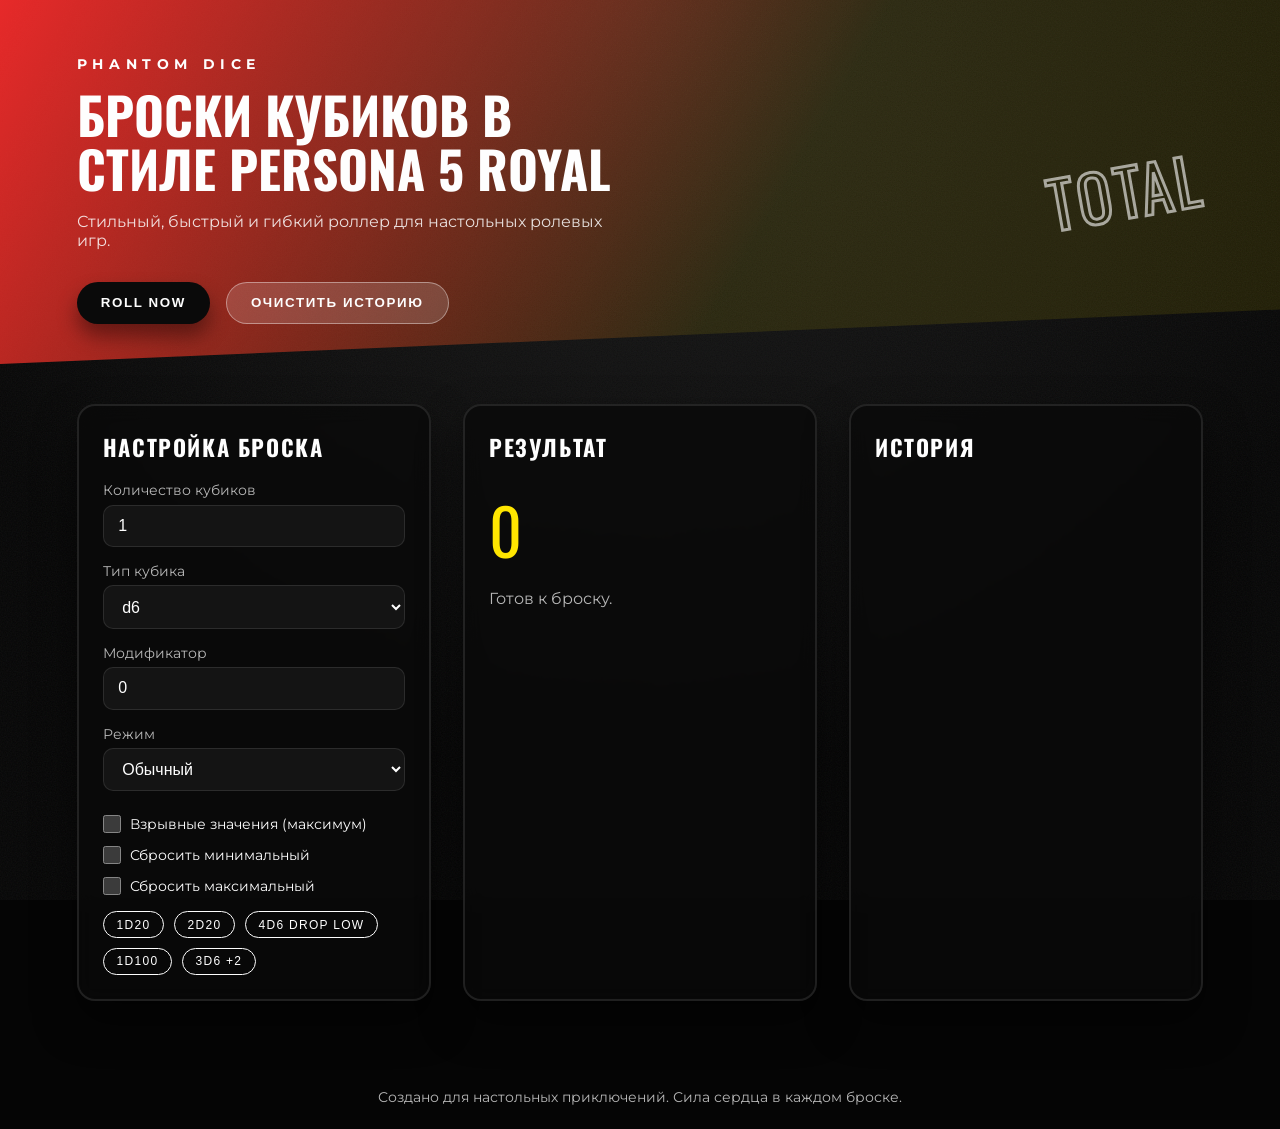
<file: index.html>
<!DOCTYPE html>
<html lang="ru">
<head>
  <meta charset="UTF-8" />
  <meta name="viewport" content="width=device-width, initial-scale=1.0" />
  <title>Phantom Dice — Persona 5 Royale</title>
  <link rel="stylesheet" href="styles.css" />
  <link rel="preconnect" href="https://fonts.googleapis.com">
  <link rel="preconnect" href="https://fonts.gstatic.com" crossorigin>
  <link href="https://fonts.googleapis.com/css2?family=Montserrat:wght@400;600;700&family=Oswald:wght@400;600&display=swap" rel="stylesheet">
</head>
<body>
  <div class="noise"></div>
  <header class="hero">
    <div class="hero__content">
      <p class="hero__tag">Phantom Dice</p>
      <h1>Броски кубиков в стиле Persona 5 Royal</h1>
      <p class="hero__subtitle">Стильный, быстрый и гибкий роллер для настольных ролевых игр.</p>
      <div class="hero__actions">
        <button class="btn btn--primary" id="roll-now">ROLL NOW</button>
        <button class="btn btn--ghost" id="clear-history">Очистить историю</button>
      </div>
    </div>
    <div class="hero__badge">TOTAL</div>
  </header>

  <main class="layout">
    <section class="panel panel--controls">
      <h2>Настройка броска</h2>
      <div class="control-grid">
        <label class="control">
          <span>Количество кубиков</span>
          <input type="number" id="dice-count" min="1" max="50" value="1" />
        </label>
        <label class="control">
          <span>Тип кубика</span>
          <select id="dice-type">
            <option value="4">d4</option>
            <option value="6" selected>d6</option>
            <option value="8">d8</option>
            <option value="10">d10</option>
            <option value="12">d12</option>
            <option value="20">d20</option>
            <option value="100">d100</option>
          </select>
        </label>
        <label class="control">
          <span>Модификатор</span>
          <input type="number" id="modifier" min="-50" max="50" value="0" />
        </label>
        <label class="control">
          <span>Режим</span>
          <select id="roll-mode">
            <option value="normal" selected>Обычный</option>
            <option value="advantage">Преимущество (2d20)</option>
            <option value="disadvantage">Помеха (2d20)</option>
          </select>
        </label>
      </div>

      <div class="extras">
        <label class="checkbox">
          <input type="checkbox" id="explode" />
          <span>Взрывные значения (максимум)</span>
        </label>
        <label class="checkbox">
          <input type="checkbox" id="drop-low" />
          <span>Сбросить минимальный</span>
        </label>
        <label class="checkbox">
          <input type="checkbox" id="drop-high" />
          <span>Сбросить максимальный</span>
        </label>
      </div>

      <div class="quick">
        <button class="chip" data-preset="1d20">1d20</button>
        <button class="chip" data-preset="2d20">2d20</button>
        <button class="chip" data-preset="4d6k3">4d6 drop low</button>
        <button class="chip" data-preset="1d100">1d100</button>
        <button class="chip" data-preset="3d6+2">3d6 +2</button>
      </div>
    </section>

    <section class="panel panel--result">
      <h2>Результат</h2>
      <div class="result">
        <div class="result__total" id="result-total">0</div>
        <div class="result__details" id="result-details">Готов к броску.</div>
      </div>
      <div class="dice-showcase" id="dice-showcase"></div>
    </section>

    <section class="panel panel--history">
      <h2>История</h2>
      <ul class="history" id="history"></ul>
    </section>
  </main>

  <footer class="footer">Создано для настольных приключений. Сила сердца в каждом броске.</footer>

  <script src="script.js"></script>
</body>
</html>
</file>
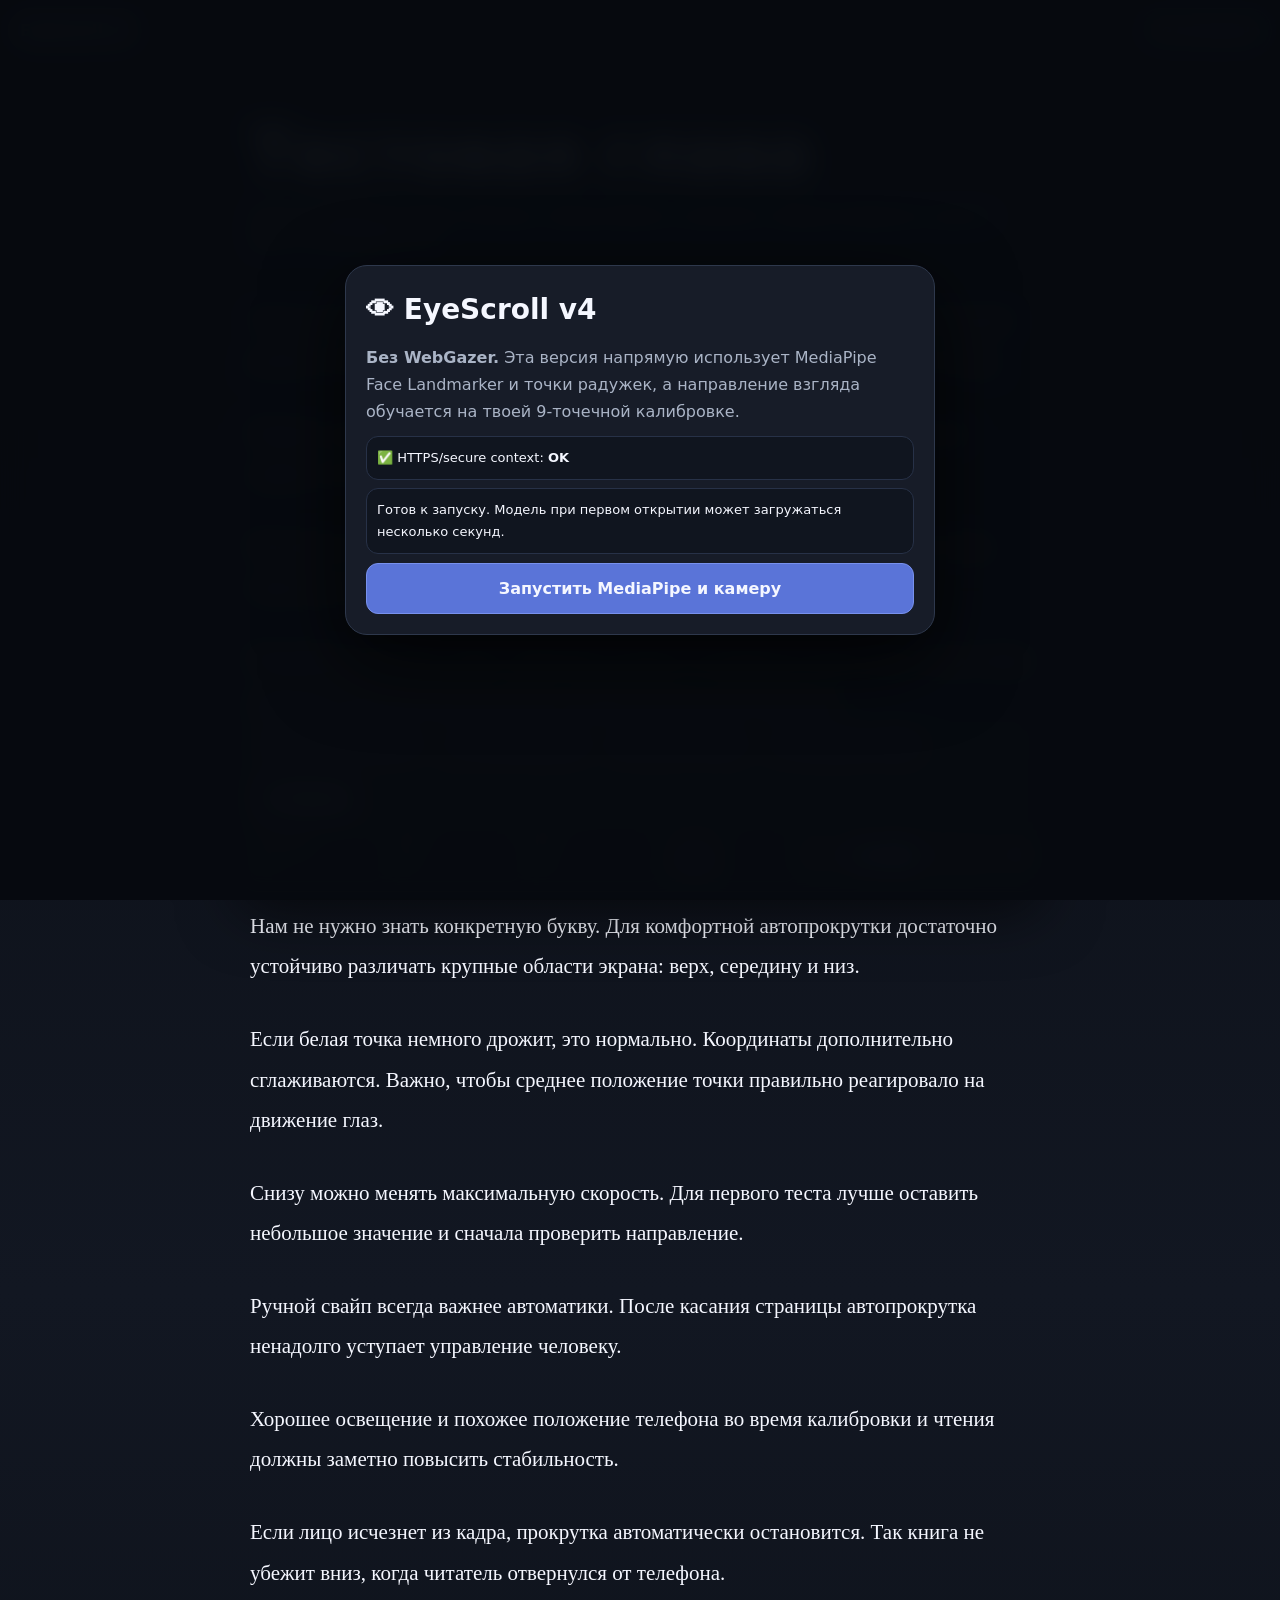
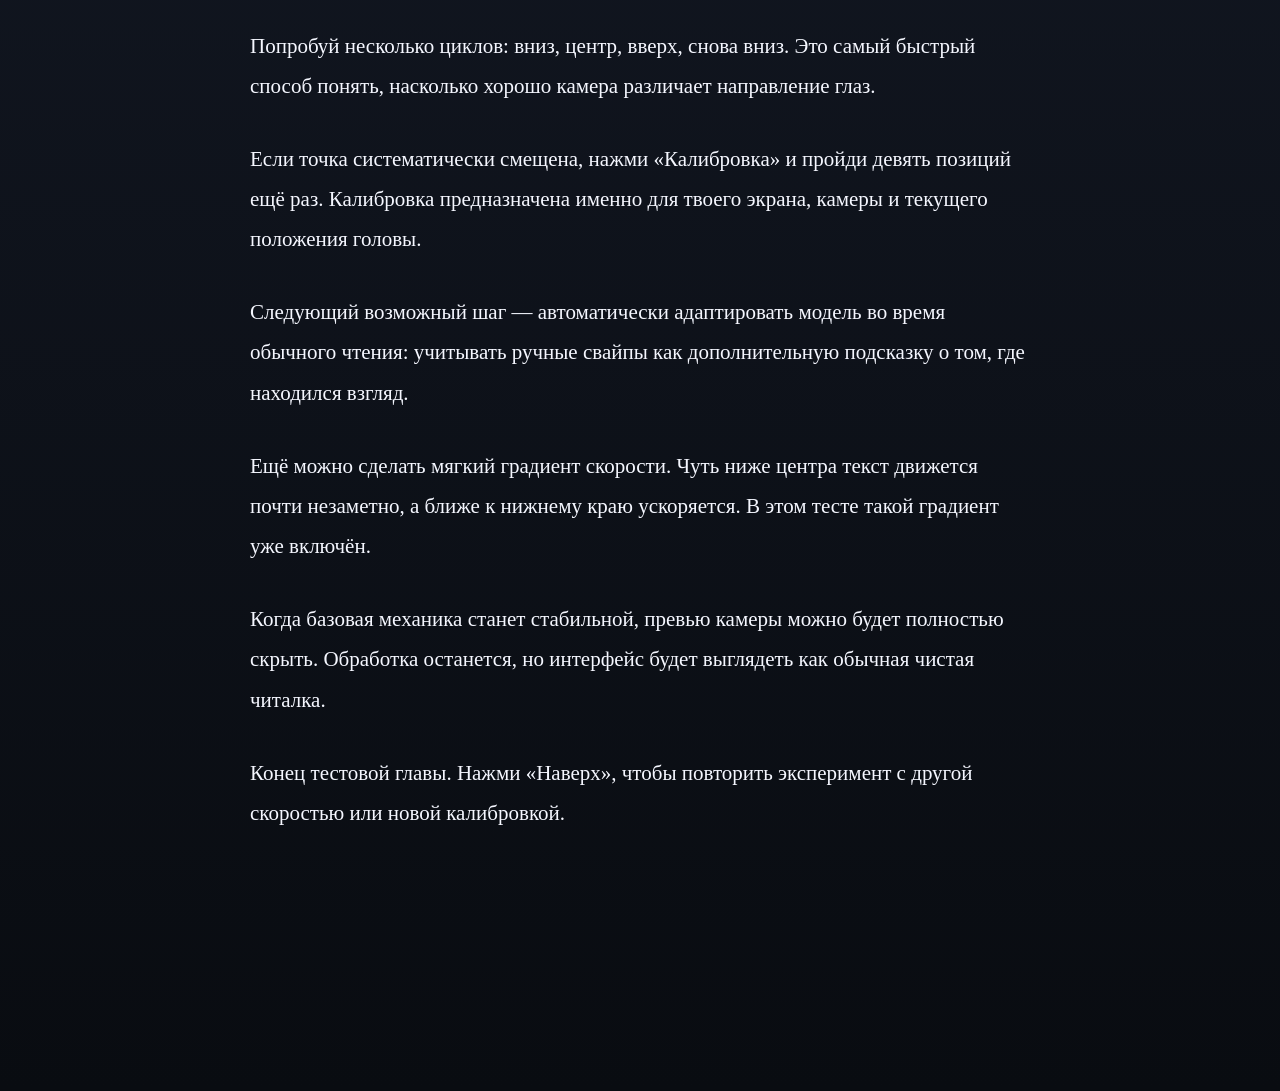
<file: eyescroll-v4/index.html>
<!doctype html>
<html lang="ru">
<head>
<meta charset="utf-8">
<meta name="viewport" content="width=device-width,initial-scale=1,viewport-fit=cover,user-scalable=no">
<meta name="theme-color" content="#0b0e14">
<title>EyeScroll v4 — MediaPipe</title>
<style>
:root{color-scheme:dark;--bg:#0b0e14;--p:#171c28;--p2:#10151f;--l:#2e384c;--t:#f5f7ff;--m:#aab4c6;--a:#718cff;--g:#58e6a4;--r:#ff7187;--y:#ffd56a}
*{box-sizing:border-box}html{scroll-behavior:auto}body{margin:0;background:linear-gradient(#090c12,#121722 48%,#090c11);color:var(--t);font:16px/1.7 system-ui,-apple-system,Segoe UI,Roboto,sans-serif;min-height:100vh}
button,input{font:inherit}.cover{position:fixed;z-index:10000;inset:0;background:#070a0ff5;display:flex;align-items:center;justify-content:center;padding:20px;backdrop-filter:blur(14px)}
.card{width:min(590px,100%);background:var(--p);border:1px solid var(--l);border-radius:22px;padding:20px;box-shadow:0 25px 80px #000b}.card h1{margin:0 0 8px;font-size:28px}.card p{color:var(--m);margin:.65em 0}.note{background:var(--p2);border:1px solid #273147;border-radius:12px;padding:10px;font-size:13px}.note+.note{margin-top:8px}
.err{display:none;margin-top:10px;background:#2a1218;border:1px solid #63303d;color:#ffb8c3;border-radius:12px;padding:10px;font:12px/1.45 ui-monospace,SFMono-Regular,Consolas,monospace;white-space:pre-wrap;word-break:break-word;max-height:230px;overflow:auto}
.btn{border:1px solid var(--l);background:#242b3d;color:var(--t);border-radius:12px;padding:9px 11px;font-weight:750;cursor:pointer;touch-action:manipulation}.btn.on{background:#3d579f;border-color:#738cff}.btn.good{background:#24583f;border-color:#347557}.btn:disabled{opacity:.4;cursor:not-allowed}.wide{width:100%;margin-top:9px;background:#5a74d8;border-color:#7891ed;padding:11px}
.top{position:fixed;z-index:70;top:8px;left:8px;right:8px;display:flex;gap:8px;pointer-events:none}.pill{pointer-events:auto;background:#151a25ed;border:1px solid var(--l);border-radius:999px;padding:8px 11px;backdrop-filter:blur(16px);box-shadow:0 8px 28px #0006}.status{margin-left:auto;color:var(--m);max-width:72vw;white-space:nowrap;overflow:hidden;text-overflow:ellipsis}
#camWrap{display:none;position:fixed;z-index:60;top:54px;left:8px;width:112px;height:84px;border-radius:13px;overflow:hidden;border:1px solid #3a4965;background:#000;box-shadow:0 8px 30px #0008}#video{width:100%;height:100%;object-fit:cover;transform:scaleX(-1)}#faceBadge{position:absolute;left:4px;bottom:4px;background:#111a;border:1px solid #ffffff25;border-radius:999px;padding:2px 6px;font-size:9px;color:#fff}
main{width:min(780px,calc(100% - 30px));margin:auto;padding:92px 0 225px}article{font:21px/1.92 Georgia,serif}article h1{font:800 clamp(36px,8vw,64px)/1 system-ui;margin:.45em 0 .3em}.lead{font:15px/1.6 system-ui;color:#b8c2d4;margin-bottom:3rem}p{margin:0 0 1.55em}
.dock{position:fixed;z-index:80;left:8px;right:8px;bottom:8px;width:min(800px,calc(100% - 16px));margin:auto;background:#151a25f1;border:1px solid var(--l);border-radius:18px;padding:9px;backdrop-filter:blur(18px);box-shadow:0 18px 60px #0009}.row{display:flex;gap:7px;align-items:center;flex-wrap:wrap}.row+.row{margin-top:7px}.m{flex:1;min-width:76px;background:#0f141e;border:1px solid #263043;border-radius:11px;padding:6px 8px}.m small{display:block;color:var(--m);font-size:10px;line-height:1.15}.m b{font-size:13px}.slide{display:flex;gap:7px;align-items:center;flex:2;min-width:150px;color:var(--m);font-size:12px}.slide input{width:100%}
#gazeDot{display:none;position:fixed;z-index:9000;width:22px;height:22px;border-radius:50%;transform:translate(-50%,-50%);pointer-events:none;background:#fff;border:3px solid #111;box-shadow:0 0 0 5px #718cff88,0 3px 18px #000}
#zones{display:none;position:fixed;z-index:35;inset:0;pointer-events:none}.z{position:absolute;left:0;right:0;border-top:1px dashed #ffffff20}.zt{top:0;height:36%;background:#ff718708}.zm{top:36%;height:29%}.zb{top:65%;height:35%;background:#58e6a40c}.z span{position:absolute;right:8px;top:4px;color:#ffffff55;font:700 10px system-ui;letter-spacing:.08em}
.cal{display:none;position:fixed;z-index:10001;inset:0;background:#070a0ff7;backdrop-filter:blur(15px);overflow:hidden}.calinfo{position:absolute;left:50%;top:50%;transform:translate(-50%,-50%);text-align:center;width:min(460px,72vw);pointer-events:none}.calinfo h2{margin:0 0 5px}.calinfo p{color:var(--m);font-size:13px;margin:.4em 0}.calinfo b{color:var(--a)}.caldot{position:absolute;width:54px;height:54px;margin:-27px 0 0 -27px;border:0;border-radius:50%;background:var(--a);box-shadow:0 0 0 11px #718cff22,0 0 38px #718cff99;color:#111827;font-weight:900;transition:left .18s,top .18s,transform .1s}.caldot:active{transform:scale(.82)}
#toast{position:fixed;z-index:12000;left:50%;top:68px;transform:translate(-50%,-15px);opacity:0;transition:.2s;background:#111722ed;border:1px solid #31405a;border-radius:999px;padding:8px 12px;max-width:92vw;white-space:nowrap;overflow:hidden;text-overflow:ellipsis;font-size:13px;pointer-events:none}#toast.show{opacity:1;transform:translate(-50%,0)}
@media(max-width:560px){article{font-size:19px}main{padding-bottom:242px}.btn{padding:8px 9px;font-size:12px}.m{min-width:70px}.card{padding:18px}#camWrap{width:100px;height:75px}}
</style>
</head>
<body>
<div class="cover" id="cover"><div class="card"><h1>👁 EyeScroll v4</h1><p><b>Без WebGazer.</b> Эта версия напрямую использует MediaPipe Face Landmarker и точки радужек, а направление взгляда обучается на твоей 9-точечной калибровке.</p><div class="note" id="secure">Проверяю HTTPS…</div><div class="note" id="diag">Готов к запуску. Модель при первом открытии может загружаться несколько секунд.</div><div class="err" id="err"></div><button class="btn wide" id="go">Запустить MediaPipe и камеру</button></div></div>
<div class="top"><div class="pill"><b>EyeScroll v4</b></div><div class="pill status" id="status">Не запущено</div></div>
<div id="camWrap"><video id="video" autoplay muted playsinline></video><div id="faceBadge">лицо: —</div></div>
<div id="zones"><div class="z zt"><span>ВЕРХ — СТОП</span></div><div class="z zm"><span>ЦЕНТР</span></div><div class="z zb"><span>НИЗ — ПРОКРУТКА</span></div></div><div id="gazeDot"></div>
<div class="cal" id="cal"><div class="calinfo"><h2>Калибровка взгляда</h2><p>Смотри точно на синюю точку и нажимай её. На каждой позиции нужно 4 замера.</p><p id="calHint">Жду лицо…</p><b id="prog">Точка 1/9 · 0/4</b></div><button class="caldot" id="caldot">4</button></div>
<div id="toast"></div>
<main><article><h1>Тестовая глава</h1><div class="lead">После калибровки включи «Взгляд». Нижняя область запускает плавную прокрутку; центр и верх останавливают её.</div>
<p>Утро в городе началось тихо. Читатель открыл книгу и решил проверить необычный режим, который должен был двигать страницу не пальцем, а направлением взгляда.</p><p>Первые строки оставались на месте. Пока глаза находятся примерно в середине экрана, текст не должен мешать чтению никаким движением.</p><p>Постепенно взгляд опускается ниже. Если калибровка прошла удачно, белая точка тоже перемещается вниз, а нижняя зона активирует плавную прокрутку.</p><p>Попробуй посмотреть вверх. Движение должно остановиться почти сразу. Затем снова переведи глаза на нижние строки и задержи взгляд там ненадолго.</p><p>В этой версии мы больше не зависим от WebGazer. Камера передаётся MediaPipe, который находит лицо, глаза и радужки, а небольшая модель калибровки переводит эти параметры в координаты экрана.</p><p>Нам не нужно знать конкретную букву. Для комфортной автопрокрутки достаточно устойчиво различать крупные области экрана: верх, середину и низ.</p><p>Если белая точка немного дрожит, это нормально. Координаты дополнительно сглаживаются. Важно, чтобы среднее положение точки правильно реагировало на движение глаз.</p><p>Снизу можно менять максимальную скорость. Для первого теста лучше оставить небольшое значение и сначала проверить направление.</p><p>Ручной свайп всегда важнее автоматики. После касания страницы автопрокрутка ненадолго уступает управление человеку.</p><p>Хорошее освещение и похожее положение телефона во время калибровки и чтения должны заметно повысить стабильность.</p><p>Если лицо исчезнет из кадра, прокрутка автоматически остановится. Так книга не убежит вниз, когда читатель отвернулся от телефона.</p><p>Попробуй несколько циклов: вниз, центр, вверх, снова вниз. Это самый быстрый способ понять, насколько хорошо камера различает направление глаз.</p><p>Если точка систематически смещена, нажми «Калибровка» и пройди девять позиций ещё раз. Калибровка предназначена именно для твоего экрана, камеры и текущего положения головы.</p><p>Следующий возможный шаг — автоматически адаптировать модель во время обычного чтения: учитывать ручные свайпы как дополнительную подсказку о том, где находился взгляд.</p><p>Ещё можно сделать мягкий градиент скорости. Чуть ниже центра текст движется почти незаметно, а ближе к нижнему краю ускоряется. В этом тесте такой градиент уже включён.</p><p>Когда базовая механика станет стабильной, превью камеры можно будет полностью скрыть. Обработка останется, но интерфейс будет выглядеть как обычная чистая читалка.</p><p>Конец тестовой главы. Нажми «Наверх», чтобы повторить эксперимент с другой скоростью или новой калибровкой.</p></article></main>
<div class="dock"><div class="row"><button class="btn" id="auto" disabled>👁 Взгляд: ВЫКЛ</button><button class="btn" id="recal" disabled>🎯 Калибровка</button><button class="btn" id="dotbtn" disabled>● Точка: ВКЛ</button><button class="btn" id="cambtn" disabled>📷 Камера: ВКЛ</button><button class="btn" id="topbtn">↑ Наверх</button></div><div class="row"><div class="m"><small>Y взгляда</small><b id="gy">—</b></div><div class="m"><small>Зона</small><b id="zn">—</b></div><div class="m"><small>FPS</small><b id="fps">—</b></div><div class="m"><small>Скорость</small><b id="sp">0 px/s</b></div><label class="slide">Макс.<input id="rng" type="range" min="20" max="260" step="5" value="105"><b id="rv">105</b></label></div></div>
<script type="module">
const $=s=>document.querySelector(s);
const cover=$('#cover'),go=$('#go'),secure=$('#secure'),diag=$('#diag'),err=$('#err'),status=$('#status'),video=$('#video'),camWrap=$('#camWrap'),faceBadge=$('#faceBadge'),zones=$('#zones'),gazeDot=$('#gazeDot'),cal=$('#cal'),caldot=$('#caldot'),calHint=$('#calHint'),prog=$('#prog'),auto=$('#auto'),recal=$('#recal'),dotbtn=$('#dotbtn'),cambtn=$('#cambtn'),topbtn=$('#topbtn'),gy=$('#gy'),zn=$('#zn'),fpsEl=$('#fps'),sp=$('#sp'),rng=$('#rng'),rv=$('#rv'),toast=$('#toast');
let landmarker=null,stream=null,running=false,calibrated=false,autoOn=false,showDot=true,showCam=true,latestRaw=null,latestFaceAt=0,lastDetect=0,detectFrames=0,fpsClock=performance.now(),smoothX=innerWidth/2,smoothY=innerHeight/2,hasPred=false,zone='—',zoneSince=performance.now(),pauseUntil=0,lastFrame=performance.now(),speed=0,targetSpeed=0,coefX=null,coefY=null;
const LOW=.65,TOP=.36,SMOOTH=.15,FACE_TIMEOUT=850,ZONE_DELAY=240;
secure.innerHTML=window.isSecureContext?'✅ HTTPS/secure context: <b>OK</b>':'❌ Нет secure context — камера будет заблокирована браузером.';
function pop(t){toast.textContent=t;toast.classList.add('show');clearTimeout(pop.t);pop.t=setTimeout(()=>toast.classList.remove('show'),2600)}
function showErr(stage,e){err.style.display='block';err.textContent=stage+'\n'+(e?.name?e.name+': ':'')+(e?.message||String(e))+(e?.stack?'\n\n'+e.stack:'')+'\n\nUA: '+navigator.userAgent;status.textContent='Ошибка: '+(e?.name||'unknown');go.disabled=false}
window.addEventListener('error',e=>{if(!running)showErr('GLOBAL ERROR',e.error||e.message)});window.addEventListener('unhandledrejection',e=>{if(!running)showErr('UNHANDLED PROMISE',e.reason)});
function avgPoints(lm,ids){let x=0,y=0,z=0,n=0;for(const i of ids){const p=lm[i];if(!p)continue;x+=p.x;y+=p.y;z+=p.z||0;n++}return n?{x:x/n,y:y/n,z:z/n}:null}
function eyeFeature(lm,c1i,c2i,topi,boti,irisIds){const a=lm[c1i],b=lm[c2i],top=lm[topi],bot=lm[boti],iris=avgPoints(lm,irisIds);if(!a||!b||!top||!bot||!iris)return null;const dx=b.x-a.x,dy=b.y-a.y,len2=dx*dx+dy*dy;if(len2<1e-8)return null;const h=((iris.x-a.x)*dx+(iris.y-a.y)*dy)/len2;const nx=-dy,ny=dx;const ti=top.x*nx+top.y*ny,bi=bot.x*nx+bot.y*ny,ii=iris.x*nx+iris.y*ny;const den=bi-ti;const v=Math.abs(den)>1e-7?(ii-ti)/den:0.5;return {h,v}}
function extractRaw(lm){if(!lm||lm.length<478)return null;const e1=eyeFeature(lm,33,133,159,145,[468,469,470,471,472]);const e2=eyeFeature(lm,362,263,386,374,[473,474,475,476,477]);if(!e1||!e2)return null;const nose=lm[1],a=lm[33],b=lm[263];const scale=Math.hypot((b.x-a.x),(b.y-a.y));return [e1.h,e1.v,e2.h,e2.v,nose.x,nose.y,scale]}
function basis(r){const h=(r[0]+r[2])/2,v=(r[1]+r[3])/2,hd=r[0]-r[2],vd=r[1]-r[3];return [1,h,v,h*v,h*h,v*v,hd,vd,r[4],r[5],r[6]]}
function solveRidge(X,y,lambda=.003){const n=X[0].length,A=Array.from({length:n},()=>Array(n).fill(0)),b=Array(n).fill(0);for(let r=0;r<X.length;r++){for(let i=0;i<n;i++){b[i]+=X[r][i]*y[r];for(let j=0;j<n;j++)A[i][j]+=X[r][i]*X[r][j]}}for(let i=0;i<n;i++)A[i][i]+=lambda;for(let col=0;col<n;col++){let piv=col;for(let r=col+1;r<n;r++)if(Math.abs(A[r][col])>Math.abs(A[piv][col]))piv=r;if(Math.abs(A[piv][col])<1e-10)throw new Error('Калибровочная матрица вырождена');[A[col],A[piv]]=[A[piv],A[col]];[b[col],b[piv]]=[b[piv],b[col]];const d=A[col][col];for(let j=col;j<n;j++)A[col][j]/=d;b[col]/=d;for(let r=0;r<n;r++){if(r===col)continue;const f=A[r][col];if(Math.abs(f)<1e-12)continue;for(let j=col;j<n;j++)A[r][j]-=f*A[col][j];b[r]-=f*b[col]}}return b}
function dot(a,b){let s=0;for(let i=0;i<a.length;i++)s+=a[i]*b[i];return s}
function zoneFor(y){const r=y/innerHeight;return r<TOP?'Верх — стоп':r<LOW?'Центр':'Низ — прокрутка'}
function updateZone(z){if(z!==zone){zone=z;zoneSince=performance.now()}zn.textContent=z}
function updatePrediction(raw){if(!calibrated||!coefX||!coefY)return;const f=basis(raw);let x=dot(coefX,f),y=dot(coefY,f);x=Math.max(0,Math.min(innerWidth,x));y=Math.max(0,Math.min(innerHeight,y));if(!hasPred){smoothX=x;smoothY=y;hasPred=true}else{smoothX+=(x-smoothX)*SMOOTH;smoothY+=(y-smoothY)*SMOOTH}gy.textContent=Math.round(smoothY)+' px';updateZone(zoneFor(smoothY));if(showDot){gazeDot.style.display='block';gazeDot.style.left=smoothX+'px';gazeDot.style.top=smoothY+'px';gazeDot.style.background=zone.startsWith('Низ')?'#58e6a4':zone.startsWith('Верх')?'#ff7187':'#fff'}}
async function createLandmarker(){diag.textContent='Загружаю MediaPipe Tasks Vision 1.0.0…';const mod=await import('https://cdn.jsdelivr.net/npm/@mediapipe/tasks-vision@1.0.0/+esm');const {FaceLandmarker,FilesetResolver}=mod;const vision=await FilesetResolver.forVisionTasks('https://cdn.jsdelivr.net/npm/@mediapipe/tasks-vision@1.0.0/wasm');diag.textContent='MediaPipe загружен. Загружаю модель Face Landmarker…';const opts={baseOptions:{modelAssetPath:'https://storage.googleapis.com/mediapipe-models/face_landmarker/face_landmarker/float16/1/face_landmarker.task',delegate:'CPU'},runningMode:'VIDEO',numFaces:1,minFaceDetectionConfidence:.45,minFacePresenceConfidence:.45,minTrackingConfidence:.45,outputFaceBlendshapes:false,outputFacialTransformationMatrixes:false};try{return await FaceLandmarker.createFromOptions(vision,opts)}catch(e){diag.textContent='CPU-инициализация не удалась, пробую GPU…';opts.baseOptions.delegate='GPU';return await FaceLandmarker.createFromOptions(vision,opts)}}
async function launch(){err.style.display='none';go.disabled=true;if(!window.isSecureContext){showErr('HTTPS',new Error('Нужен HTTPS'));return}try{status.textContent='Загрузка MediaPipe…';landmarker=await createLandmarker();diag.textContent='✅ Модель готова. Запрашиваю фронтальную камеру…';stream=await navigator.mediaDevices.getUserMedia({audio:false,video:{facingMode:'user',width:{ideal:640},height:{ideal:480}}});video.srcObject=stream;await video.play();camWrap.style.display='block';running=true;cover.style.display='none';zones.style.display='block';auto.disabled=recal.disabled=dotbtn.disabled=cambtn.disabled=false;status.textContent='MediaPipe работает · ищу лицо';requestAnimationFrame(detectLoop);setTimeout(startCalibration,700)}catch(e){showErr('MEDIAPIPE START',e)}}
function detectLoop(now){if(!running)return;requestAnimationFrame(detectLoop);if(document.hidden||video.readyState<2||now-lastDetect<66)return;lastDetect=now;try{const res=landmarker.detectForVideo(video,now);detectFrames++;if(now-fpsClock>=1000){fpsEl.textContent=detectFrames+' fps';detectFrames=0;fpsClock=now}const lm=res?.faceLandmarks?.[0];if(lm){latestFaceAt=now;latestRaw=extractRaw(lm);faceBadge.textContent='лицо: ✓';faceBadge.style.color='#80f5bd';status.textContent=calibrated?'Взгляд отслеживается':'Лицо найдено · нужна калибровка';if(latestRaw)updatePrediction(latestRaw)}else{latestRaw=null;faceBadge.textContent='лицо: нет';faceBadge.style.color='#ff9bad';if(now-latestFaceAt>FACE_TIMEOUT){gazeDot.style.display='none';status.textContent='Лицо не найдено'}}}catch(e){status.textContent='Ошибка кадра: '+(e?.message||e)}}
const calPts=[[12,14],[50,14],[88,14],[12,50],[50,50],[88,50],[12,86],[50,86],[88,86]];let calIndex=0,pointSamples=0,trainX=[],trainYx=[],trainYy=[];
function moveCalDot(){const [px,py]=calPts[calIndex];caldot.style.left=px+'%';caldot.style.top=py+'%';caldot.textContent=String(4-pointSamples);prog.textContent=`Точка ${calIndex+1}/9 · ${pointSamples}/4`;calHint.textContent=latestRaw?'Лицо найдено. Смотри в точку и нажимай её.':'Жду, пока MediaPipe увидит глаза…'}
function startCalibration(){if(!running)return;autoOn=false;updateAutoBtn();calibrated=false;coefX=coefY=null;hasPred=false;gazeDot.style.display='none';calIndex=0;pointSamples=0;trainX=[];trainYx=[];trainYy=[];cal.style.display='block';moveCalDot();status.textContent='Калибровка 1/9'}
caldot.addEventListener('click',()=>{if(!latestRaw){pop('Сейчас глаза не определяются. Посмотри прямо на экран.');return}const f=basis(latestRaw);const [px,py]=calPts[calIndex];trainX.push(f);trainYx.push(innerWidth*px/100);trainYy.push(innerHeight*py/100);pointSamples++;if(pointSamples>=4){calIndex++;pointSamples=0;if(calIndex>=calPts.length){try{coefX=solveRidge(trainX,trainYx);coefY=solveRidge(trainX,trainYy);calibrated=true;cal.style.display='none';status.textContent='Калибровка готова';pop('Готово! Теперь включи «👁 Взгляд».')}catch(e){pop('Калибровка не удалась — повторяем.');startCalibration()}return}}moveCalDot();status.textContent=`Калибровка ${calIndex+1}/9`});
function updateAutoBtn(){auto.textContent=autoOn?'👁 Взгляд: ВКЛ':'👁 Взгляд: ВЫКЛ';auto.classList.toggle('on',autoOn);if(!autoOn){speed=targetSpeed=0}}
auto.addEventListener('click',()=>{if(!calibrated){pop('Сначала пройди калибровку.');startCalibration();return}autoOn=!autoOn;updateAutoBtn();status.textContent=autoOn?'Автопрокрутка взглядом включена':'Отслеживание активно, прокрутка выключена'});recal.addEventListener('click',startCalibration);dotbtn.addEventListener('click',()=>{showDot=!showDot;dotbtn.textContent=showDot?'● Точка: ВКЛ':'● Точка: ВЫКЛ';if(!showDot)gazeDot.style.display='none'});cambtn.addEventListener('click',()=>{showCam=!showCam;cambtn.textContent=showCam?'📷 Камера: ВКЛ':'📷 Камера: ВЫКЛ';camWrap.style.display=showCam?'block':'none'});topbtn.addEventListener('click',()=>{pauseUntil=performance.now()+1500;scrollTo({top:0,behavior:'smooth'})});rng.addEventListener('input',()=>rv.textContent=rng.value);rv.textContent=rng.value;go.addEventListener('click',launch);
function wantedSpeed(now){if(!autoOn||!calibrated||!hasPred||now-latestFaceAt>FACE_TIMEOUT||now<pauseUntil||now-zoneSince<ZONE_DELAY)return 0;const r=smoothY/innerHeight;if(r<LOW)return 0;const depth=Math.max(0,Math.min(1,(r-LOW)/(1-LOW)));return +rng.value*(.16+.84*depth)}
function scrollLoop(now){const dt=Math.min(.05,(now-lastFrame)/1000);lastFrame=now;targetSpeed=wantedSpeed(now);const a=targetSpeed>speed?3.0:7.0;speed+=(targetSpeed-speed)*Math.min(1,a*dt);if(Math.abs(speed)<.35)speed=0;if(speed>0)scrollBy(0,speed*dt);sp.textContent=Math.round(speed)+' px/s';requestAnimationFrame(scrollLoop)}requestAnimationFrame(scrollLoop);
const manual=()=>pauseUntil=performance.now()+1300;addEventListener('touchstart',manual,{passive:true});addEventListener('wheel',manual,{passive:true});addEventListener('pointerdown',e=>{if(!e.target.closest('.dock')&&!e.target.closest('.cal'))manual()},{passive:true});document.addEventListener('visibilitychange',()=>{if(document.hidden){autoOn=false;updateAutoBtn()}});
</script>
</body>
</html>
</file>
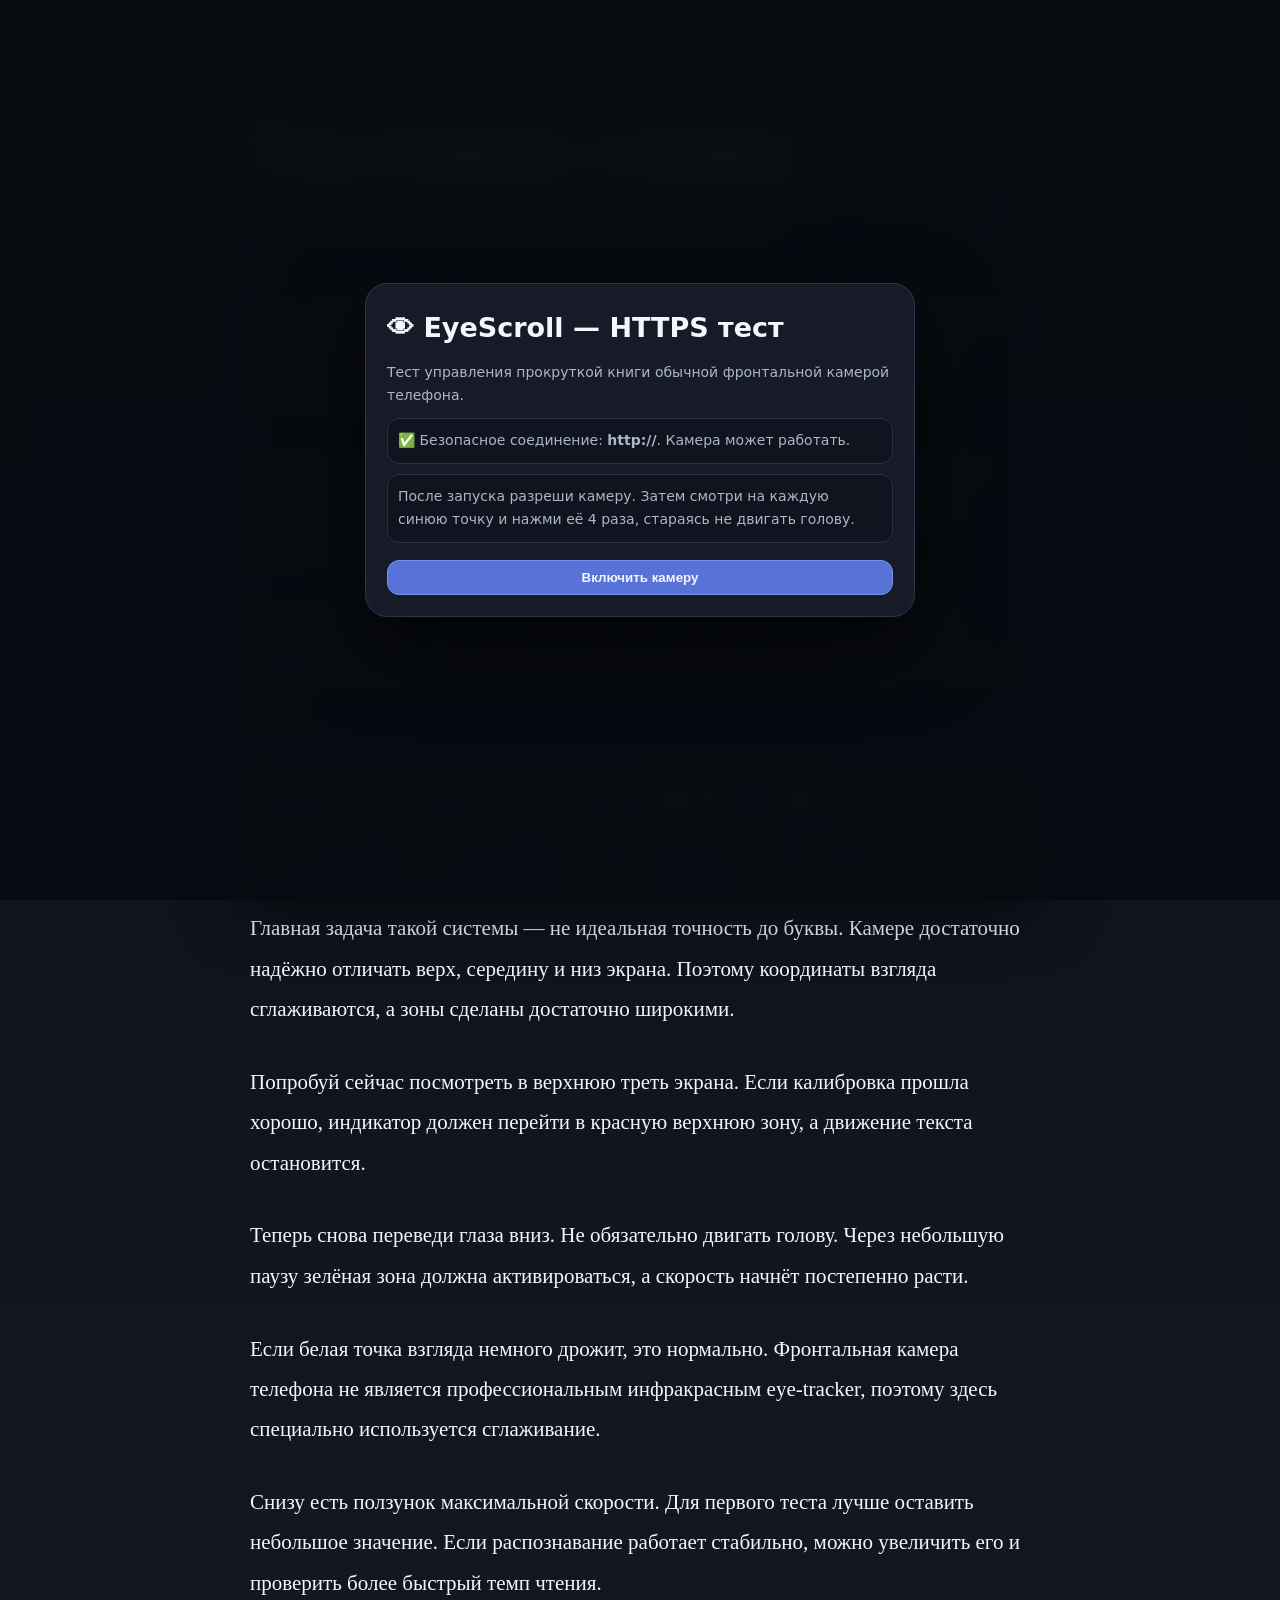
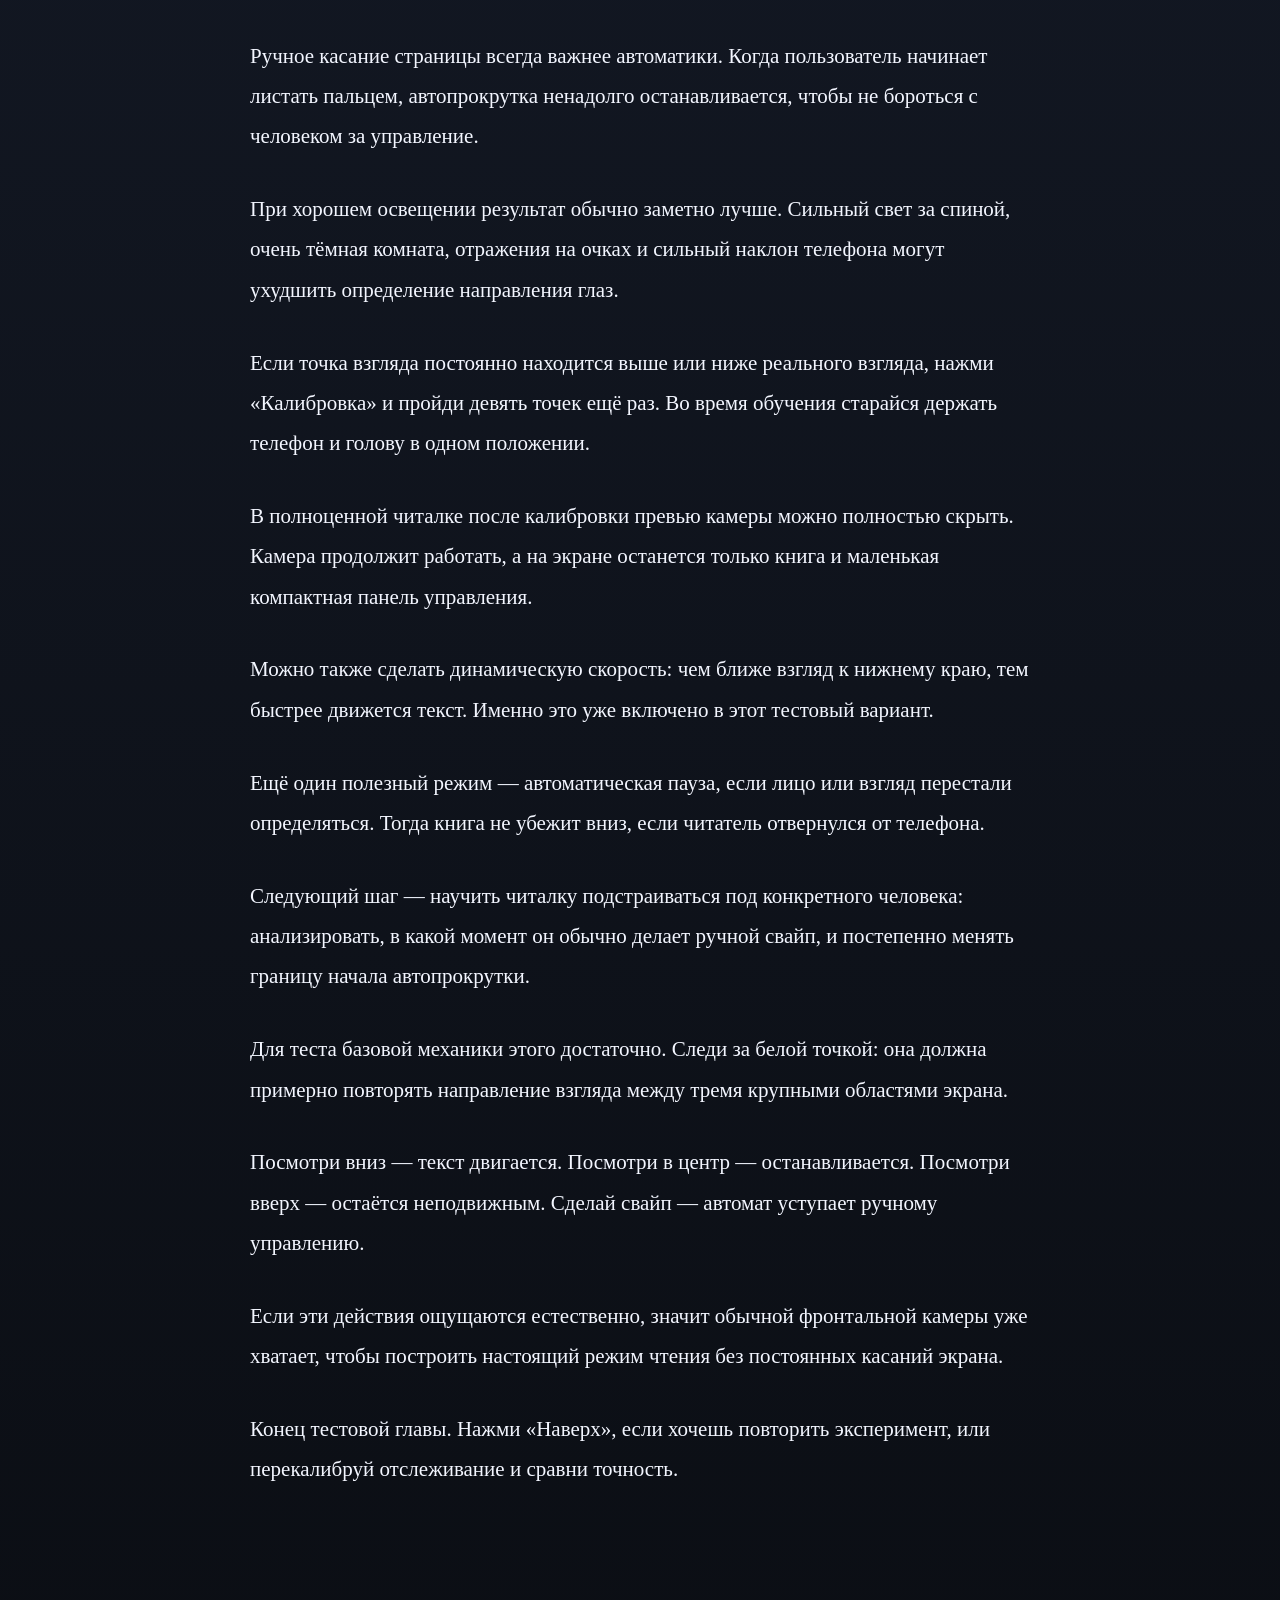
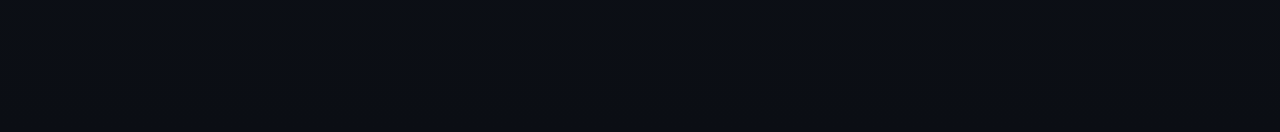
<file: eyescroll/index.html>
<!doctype html>
<html lang="ru">
<head>
<meta charset="utf-8">
<meta name="viewport" content="width=device-width,initial-scale=1,viewport-fit=cover,user-scalable=no">
<title>EyeScroll HTTPS Test</title>
<script src="https://webgazer.cs.brown.edu/webgazer.js"></script>
<style>
:root{color-scheme:dark;--bg:#0d1017;--panel:#171c28;--line:#2d364a;--txt:#f3f6ff;--muted:#9ba8bd;--a:#7894ff;--g:#54e7a2;--r:#ff7187}*{box-sizing:border-box}html{scroll-behavior:auto}body{margin:0;background:linear-gradient(#0b0e14,#121722 45%,#0b0e14);color:var(--txt);font:16px/1.7 system-ui,-apple-system,Segoe UI,Roboto,sans-serif}.top{position:fixed;z-index:50;top:8px;left:8px;right:8px;display:flex;gap:8px;pointer-events:none}.pill{pointer-events:auto;background:#151a25ee;border:1px solid var(--line);border-radius:999px;padding:8px 12px;backdrop-filter:blur(15px);box-shadow:0 8px 30px #0007}.status{margin-left:auto;color:var(--muted);max-width:65vw;overflow:hidden;text-overflow:ellipsis;white-space:nowrap}main{width:min(780px,calc(100% - 30px));margin:auto;padding:90px 0 210px}article{font:21px/1.92 Georgia,serif}h1{font:800 clamp(34px,8vw,62px)/1 system-ui;margin:.5em 0 .25em}.lead{font:15px/1.6 system-ui;color:#b5bfd2;margin-bottom:3rem}p{margin:0 0 1.55em}.dock{position:fixed;z-index:70;left:8px;right:8px;bottom:8px;width:min(800px,calc(100% - 16px));margin:auto;background:#151a25f2;border:1px solid var(--line);border-radius:19px;padding:9px;backdrop-filter:blur(18px);box-shadow:0 18px 60px #0009}.row{display:flex;gap:7px;align-items:center;flex-wrap:wrap}.row+.row{margin-top:7px}.btn{border:1px solid var(--line);background:#232a3b;color:var(--txt);border-radius:12px;padding:9px 11px;font-weight:750}.btn.on{background:#3d579f;border-color:#6f8cff}.btn:disabled{opacity:.4}.m{flex:1;min-width:80px;background:#0f141e;border:1px solid #252e40;border-radius:11px;padding:6px 8px}.m small{display:block;color:var(--muted);font-size:10px}.m b{font-size:13px}.slide{display:flex;gap:7px;align-items:center;flex:2;min-width:150px;color:var(--muted);font-size:12px}.slide input{width:100%}#dot{display:none;position:fixed;z-index:9998;width:22px;height:22px;border-radius:50%;transform:translate(-50%,-50%);pointer-events:none;background:#fff;border:3px solid #10131a;box-shadow:0 0 0 5px #7894ff88,0 3px 18px #000}#zones{display:none;position:fixed;z-index:30;inset:0;pointer-events:none}.z{position:absolute;left:0;right:0;border-top:1px dashed #ffffff22}.z span{position:absolute;right:7px;top:4px;font:700 10px system-ui;color:#ffffff55}.zt{top:0;height:36%;background:#ff718708}.zm{top:36%;height:29%}.zb{top:65%;height:35%;background:#54e7a20c}.overlay{position:fixed;z-index:10000;inset:0;background:#080b10f5;backdrop-filter:blur(16px);display:flex;align-items:center;justify-content:center;padding:22px}.card{width:min(550px,100%);background:#161b27;border:1px solid var(--line);border-radius:22px;padding:21px;box-shadow:0 30px 80px #000a}.card h2{margin:0 0 8px;font-size:27px}.card p{font-family:system-ui;font-size:14px;color:#abb6c8;margin:.7em 0}.note{background:#0f141e;border:1px solid #283146;border-radius:12px;padding:10px}.wide{width:100%;margin-top:7px;background:#5873d8;border-color:#7791ef}.cal{display:none;position:fixed;z-index:10001;inset:0;background:#080b10f6;overflow:hidden}.calinfo{position:absolute;left:50%;top:50%;transform:translate(-50%,-50%);text-align:center;width:min(420px,70vw);pointer-events:none}.calinfo h2{margin:0}.calinfo p{color:var(--muted);font-size:13px}.caldot{position:absolute;width:48px;height:48px;margin:-24px 0 0 -24px;border:0;border-radius:50%;background:var(--a);box-shadow:0 0 0 10px #7894ff22,0 0 35px #7894ff88;color:#111725;font-weight:900}.caldot.done{opacity:.12;pointer-events:none}#toast{position:fixed;z-index:12000;left:50%;top:65px;transform:translate(-50%,-15px);opacity:0;transition:.2s;background:#111722ed;border:1px solid #31405a;border-radius:999px;padding:8px 12px;max-width:92vw;white-space:nowrap;overflow:hidden;text-overflow:ellipsis;font-size:13px}#toast.show{opacity:1;transform:translate(-50%,0)}#webgazerVideoContainer{position:fixed!important;z-index:45!important;top:54px!important;left:8px!important;width:96px!important;height:72px!important;border-radius:12px!important;overflow:hidden!important;border:1px solid #34425d!important;transform:none!important}#webgazerVideoFeed{width:96px!important;height:72px!important;object-fit:cover!important}@media(max-width:560px){main{padding-bottom:230px}article{font-size:19px}.btn{font-size:12px;padding:8px 9px}.m{min-width:72px}}
</style>
</head>
<body>
<div class="overlay" id="start"><div class="card"><h2>👁 EyeScroll — HTTPS тест</h2><p>Тест управления прокруткой книги обычной фронтальной камерой телефона.</p><p class="note" id="secure">Проверяю безопасное HTTPS-соединение…</p><p class="note">После запуска разреши камеру. Затем смотри на каждую синюю точку и нажми её 4 раза, стараясь не двигать голову.</p><button class="btn wide" id="startBtn">Включить камеру</button></div></div>
<div class="top"><div class="pill"><b>EyeScroll</b></div><div class="pill status" id="status">Не запущено</div></div>
<div id="zones"><div class="z zt"><span>ВЕРХ — СТОП</span></div><div class="z zm"><span>ЦЕНТР</span></div><div class="z zb"><span>НИЗ — ПРОКРУТКА</span></div></div><div id="dot"></div>
<div class="cal" id="cal"><div class="calinfo"><h2>Калибровка</h2><p>Смотри точно на синюю точку и нажимай её. По 4 раза на каждую.</p><b id="prog">0 / 36</b></div></div><div id="toast"></div>
<main><article><h1>Тестовая глава</h1><div class="lead">Читай как обычно. Когда взгляд устойчиво уйдёт в нижнюю часть экрана, страница должна начать плавно двигаться. Верхняя часть останавливает прокрутку.</div>
<p>Утро в маленьком городе началось спокойно. Солнце только поднялось над крышами, торговцы раскрывали лавки, а возле фонтана лениво спорили два голубя, будто решали важнейший вопрос королевства.</p><p>На втором этаже гостиницы читатель устроился поудобнее и открыл книгу. На этот раз ему не хотелось постоянно касаться экрана. Вместо этого маленькая камера должна была понять, когда глаза дошли до нижних строк.</p><p>Сначала ничего не происходило. Так и было задумано. Пока взгляд находится в середине страницы, текст должен оставаться совершенно неподвижным и не мешать читать.</p><p>Но глаза постепенно дошли до нижней части экрана. Через короткую задержку строки мягко поплыли вверх. Следующий абзац сам оказался там, где его было удобно продолжить читать.</p><p>Главная задача такой системы — не идеальная точность до буквы. Камере достаточно надёжно отличать верх, середину и низ экрана. Поэтому координаты взгляда сглаживаются, а зоны сделаны достаточно широкими.</p><p>Попробуй сейчас посмотреть в верхнюю треть экрана. Если калибровка прошла хорошо, индикатор должен перейти в красную верхнюю зону, а движение текста остановится.</p><p>Теперь снова переведи глаза вниз. Не обязательно двигать голову. Через небольшую паузу зелёная зона должна активироваться, а скорость начнёт постепенно расти.</p><p>Если белая точка взгляда немного дрожит, это нормально. Фронтальная камера телефона не является профессиональным инфракрасным eye-tracker, поэтому здесь специально используется сглаживание.</p><p>Снизу есть ползунок максимальной скорости. Для первого теста лучше оставить небольшое значение. Если распознавание работает стабильно, можно увеличить его и проверить более быстрый темп чтения.</p><p>Ручное касание страницы всегда важнее автоматики. Когда пользователь начинает листать пальцем, автопрокрутка ненадолго останавливается, чтобы не бороться с человеком за управление.</p><p>При хорошем освещении результат обычно заметно лучше. Сильный свет за спиной, очень тёмная комната, отражения на очках и сильный наклон телефона могут ухудшить определение направления глаз.</p><p>Если точка взгляда постоянно находится выше или ниже реального взгляда, нажми «Калибровка» и пройди девять точек ещё раз. Во время обучения старайся держать телефон и голову в одном положении.</p><p>В полноценной читалке после калибровки превью камеры можно полностью скрыть. Камера продолжит работать, а на экране останется только книга и маленькая компактная панель управления.</p><p>Можно также сделать динамическую скорость: чем ближе взгляд к нижнему краю, тем быстрее движется текст. Именно это уже включено в этот тестовый вариант.</p><p>Ещё один полезный режим — автоматическая пауза, если лицо или взгляд перестали определяться. Тогда книга не убежит вниз, если читатель отвернулся от телефона.</p><p>Следующий шаг — научить читалку подстраиваться под конкретного человека: анализировать, в какой момент он обычно делает ручной свайп, и постепенно менять границу начала автопрокрутки.</p><p>Для теста базовой механики этого достаточно. Следи за белой точкой: она должна примерно повторять направление взгляда между тремя крупными областями экрана.</p><p>Посмотри вниз — текст двигается. Посмотри в центр — останавливается. Посмотри вверх — остаётся неподвижным. Сделай свайп — автомат уступает ручному управлению.</p><p>Если эти действия ощущаются естественно, значит обычной фронтальной камеры уже хватает, чтобы построить настоящий режим чтения без постоянных касаний экрана.</p><p>Конец тестовой главы. Нажми «Наверх», если хочешь повторить эксперимент, или перекалибруй отслеживание и сравни точность.</p>
</article></main>
<div class="dock"><div class="row"><button class="btn" id="auto" disabled>👁 Взгляд: ВЫКЛ</button><button class="btn" id="recal" disabled>🎯 Калибровка</button><button class="btn" id="dotbtn" disabled>● Точка: ВКЛ</button><button class="btn" id="zonebtn">▤ Зоны: ВКЛ</button><button class="btn" id="topbtn">↑ Наверх</button></div><div class="row"><div class="m"><small>Y взгляда</small><b id="gy">—</b></div><div class="m"><small>Зона</small><b id="zn">—</b></div><div class="m"><small>Скорость</small><b id="sp">0 px/s</b></div><label class="slide">Макс.<input id="rng" type="range" min="20" max="260" step="5" value="105"><b id="rv">105</b></label></div></div>
<script>
(()=>{'use strict';const $=s=>document.querySelector(s),start=$('#start'),startBtn=$('#startBtn'),secure=$('#secure'),status=$('#status'),dot=$('#dot'),zones=$('#zones'),cal=$('#cal'),prog=$('#prog'),auto=$('#auto'),recal=$('#recal'),dotbtn=$('#dotbtn'),zonebtn=$('#zonebtn'),topbtn=$('#topbtn'),gy=$('#gy'),zn=$('#zn'),sp=$('#sp'),rng=$('#rng'),rv=$('#rv'),toast=$('#toast');let ready=false,on=false,showDot=true,showZones=true,x=innerWidth/2,y=innerHeight/2,has=false,lastGaze=0,pauseUntil=0,lastFrame=performance.now(),speed=0,target=0,zone='—',zoneSince=performance.now();const A=.16,LOW=.65,TIMEOUT=900,DELAY=280;secure.innerHTML=window.isSecureContext?'✅ Безопасное соединение: <b>'+location.protocol+'//</b>. Камера может работать.':'❌ Страница открыта не в безопасном контексте. Нужен HTTPS.';function pop(t){toast.textContent=t;toast.classList.add('show');clearTimeout(pop.t);pop.t=setTimeout(()=>toast.classList.remove('show'),2500)}function zFor(v){let r=v/innerHeight;return r<.36?'Верх — стоп':r<LOW?'Центр':'Низ — прокрутка'}function setZ(n){if(n!==zone){zone=n;zoneSince=performance.now()}zn.textContent=zone}function want(now){if(!ready||!on||!has||now-lastGaze>TIMEOUT||now<pauseUntil||now-zoneSince<DELAY)return 0;let r=y/innerHeight;if(r<LOW)return 0;let d=Math.max(0,Math.min(1,(r-LOW)/(1-LOW)));return +rng.value*(.18+.82*d)}function frame(now){let dt=Math.min(.05,(now-lastFrame)/1000);lastFrame=now;target=want(now);let a=target>speed?3:6.5;speed+=(target-speed)*Math.min(1,a*dt);if(Math.abs(speed)<.4)speed=0;if(speed>0)scrollBy(0,speed*dt);sp.textContent=Math.round(speed)+' px/s';requestAnimationFrame(frame)}requestAnimationFrame(frame);function updateAuto(){auto.textContent=on?'👁 Взгляд: ВКЛ':'👁 Взгляд: ВЫКЛ';auto.classList.toggle('on',on);if(!on)speed=target=0}async function begin(){if(!window.webgazer){pop('WebGazer не загрузился. Проверь интернет.');return}if(!window.isSecureContext){pop('Нужен HTTPS.');return}startBtn.disabled=true;status.textContent='Запрашиваю камеру…';try{webgazer.setGazeListener(d=>{if(!d||!Number.isFinite(d.x)||!Number.isFinite(d.y))return;lastGaze=performance.now();if(!has){x=d.x;y=d.y;has=true}else{x+=(d.x-x)*A;y+=(d.y-y)*A}setZ(zFor(y));gy.textContent=Math.round(y)+' px';if(showDot){dot.style.display='block';dot.style.left=x+'px';dot.style.top=y+'px';dot.style.background=zone.startsWith('Низ')?'#54e7a2':zone.startsWith('Верх')?'#ff7187':'#fff'}}).showVideoPreview(true).showPredictionPoints(false).applyKalmanFilter(true);await webgazer.begin();ready=true;start.style.display='none';zones.style.display=showZones?'block':'none';auto.disabled=recal.disabled=dotbtn.disabled=false;status.textContent='Камера активна';pop('Камера работает. Калибруемся.');setTimeout(calibrate,500)}catch(e){console.error(e);startBtn.disabled=false;status.textContent='Ошибка камеры';pop('Камера не запустилась. Проверь разрешение Chrome.')}}function calibrate(){if(!ready)return;on=false;updateAuto();cal.style.display='block';cal.querySelectorAll('.caldot').forEach(e=>e.remove());let pts=[[10,12],[50,12],[90,12],[10,50],[50,50],[90,50],[10,88],[50,88],[90,88]],total=0,need=36;prog.textContent='0 / '+need;pts.forEach(([px,py])=>{let b=document.createElement('button');b.className='caldot';b.style.left=px+'%';b.style.top=py+'%';b.dataset.n='0';b.textContent='4';b.onclick=()=>{let n=+b.dataset.n+1;b.dataset.n=n;b.textContent=Math.max(0,4-n);total++;prog.textContent=total+' / '+need;if(n>=4)b.classList.add('done');if(total>=need)setTimeout(()=>{cal.style.display='none';status.textContent='Калибровка готова';pop('Готово. Включай «Взгляд».')},250)};cal.appendChild(b)})}startBtn.onclick=begin;auto.onclick=()=>{on=!on;updateAuto();status.textContent=on?'Автопрокрутка взглядом включена':'Трекинг включён, автопрокрутка выключена'};recal.onclick=calibrate;dotbtn.onclick=()=>{showDot=!showDot;dotbtn.textContent=showDot?'● Точка: ВКЛ':'● Точка: ВЫКЛ';dot.style.display=showDot&&has?'block':'none'};zonebtn.onclick=()=>{showZones=!showZones;zonebtn.textContent=showZones?'▤ Зоны: ВКЛ':'▤ Зоны: ВЫКЛ';zones.style.display=showZones?'block':'none'};topbtn.onclick=()=>{pauseUntil=performance.now()+1500;scrollTo({top:0,behavior:'smooth'})};rng.oninput=()=>rv.textContent=rng.value;const manual=()=>pauseUntil=performance.now()+1300;addEventListener('touchstart',manual,{passive:true});addEventListener('wheel',manual,{passive:true});addEventListener('pointerdown',e=>{if(!e.target.closest('.dock')&&!e.target.closest('.cal'))manual()},{passive:true});document.addEventListener('visibilitychange',()=>{if(document.hidden){on=false;updateAuto()}});rv.textContent=rng.value})();
</script>
</body></html>
</file>
<file: styles.css>
:root {
  color-scheme: dark;
  --red: #ff2d2d;
  --white: #fefefe;
  --black: #0a0a0a;
  --gray: #b7b7b7;
  --shadow: rgba(0, 0, 0, 0.5);
  --panel: rgba(10, 10, 10, 0.78);
  --accent: #ffe600;
}

* {
  box-sizing: border-box;
  margin: 0;
  padding: 0;
}

body {
  font-family: "Montserrat", sans-serif;
  background: radial-gradient(circle at top, #1a1a1a, #050505 60%);
  color: var(--white);
  min-height: 100vh;
  position: relative;
  overflow-x: hidden;
}

.noise {
  position: fixed;
  inset: 0;
  background-image: url("data:image/svg+xml,%3Csvg xmlns='http://www.w3.org/2000/svg' width='120' height='120' viewBox='0 0 120 120'%3E%3Cfilter id='n'%3E%3CfeTurbulence type='fractalNoise' baseFrequency='0.8' numOctaves='2' stitchTiles='stitch'/%3E%3C/filter%3E%3Crect width='120' height='120' filter='url(%23n)' opacity='0.06'/%3E%3C/svg%3E");
  mix-blend-mode: screen;
  pointer-events: none;
  z-index: 0;
}

.hero {
  position: relative;
  padding: 3.5rem 6vw 2.5rem;
  display: flex;
  justify-content: space-between;
  align-items: center;
  gap: 2rem;
  background: linear-gradient(120deg, rgba(255, 45, 45, 0.9), rgba(255, 230, 0, 0.1) 60%);
  clip-path: polygon(0 0, 100% 0, 100% 85%, 0 100%);
  z-index: 1;
}

.hero__content {
  max-width: 560px;
}

.hero__tag {
  text-transform: uppercase;
  letter-spacing: 0.35rem;
  font-weight: 700;
  font-size: 0.85rem;
  margin-bottom: 1rem;
}

.hero h1 {
  font-family: "Oswald", sans-serif;
  font-size: clamp(2.5rem, 4vw, 3.5rem);
  text-transform: uppercase;
  line-height: 1.05;
  margin-bottom: 1rem;
}

.hero__subtitle {
  color: var(--white);
  opacity: 0.85;
  margin-bottom: 2rem;
}

.hero__actions {
  display: flex;
  gap: 1rem;
  flex-wrap: wrap;
}

.hero__badge {
  font-family: "Oswald", sans-serif;
  font-size: 4rem;
  letter-spacing: 0.2rem;
  transform: rotate(-10deg);
  color: transparent;
  -webkit-text-stroke: 3px var(--white);
  opacity: 0.6;
}

.layout {
  padding: 2.5rem 6vw 4rem;
  display: grid;
  gap: 2rem;
  grid-template-columns: repeat(auto-fit, minmax(280px, 1fr));
  position: relative;
  z-index: 2;
}

.panel {
  background: var(--panel);
  border: 2px solid rgba(255, 255, 255, 0.1);
  box-shadow: 0 20px 40px var(--shadow);
  padding: 1.5rem;
  border-radius: 18px;
  backdrop-filter: blur(10px);
}

.panel h2 {
  font-family: "Oswald", sans-serif;
  text-transform: uppercase;
  margin-bottom: 1.2rem;
  font-size: 1.4rem;
  letter-spacing: 0.1rem;
}

.control-grid {
  display: grid;
  gap: 1rem;
}

.control {
  display: flex;
  flex-direction: column;
  gap: 0.4rem;
  font-size: 0.85rem;
  color: var(--gray);
}

input,
select {
  background: #141414;
  border: 1px solid rgba(255, 255, 255, 0.1);
  border-radius: 10px;
  padding: 0.7rem 0.9rem;
  color: var(--white);
  font-size: 1rem;
}

input:focus,
select:focus {
  outline: 2px solid var(--red);
  border-color: transparent;
}

.extras {
  margin: 1.5rem 0 1rem;
  display: grid;
  gap: 0.8rem;
}

.checkbox {
  display: flex;
  align-items: center;
  gap: 0.6rem;
  font-size: 0.9rem;
}

.checkbox input {
  width: 18px;
  height: 18px;
  accent-color: var(--red);
}

.quick {
  display: flex;
  flex-wrap: wrap;
  gap: 0.6rem;
}

.chip {
  border: 1px solid var(--white);
  background: transparent;
  color: var(--white);
  padding: 0.35rem 0.8rem;
  border-radius: 999px;
  font-size: 0.75rem;
  text-transform: uppercase;
  letter-spacing: 0.08rem;
  cursor: pointer;
  transition: transform 0.2s ease, background 0.2s ease;
}

.chip:hover {
  transform: translateY(-2px) skewX(-5deg);
  background: var(--red);
  border-color: var(--red);
}

.btn {
  border: none;
  padding: 0.8rem 1.5rem;
  border-radius: 999px;
  font-weight: 600;
  letter-spacing: 0.1rem;
  text-transform: uppercase;
  cursor: pointer;
  transition: transform 0.2s ease, box-shadow 0.2s ease;
}

.btn--primary {
  background: var(--black);
  color: var(--white);
  box-shadow: 0 12px 20px rgba(0, 0, 0, 0.4);
}

.btn--ghost {
  background: rgba(255, 255, 255, 0.15);
  color: var(--white);
  border: 1px solid rgba(255, 255, 255, 0.4);
}

.btn:hover {
  transform: translateY(-2px) scale(1.02);
}

.result {
  display: grid;
  gap: 0.8rem;
}

.result__total {
  font-size: 4rem;
  font-family: "Oswald", sans-serif;
  color: var(--accent);
}

.result__details {
  color: var(--gray);
  min-height: 3rem;
}

.dice-showcase {
  display: flex;
  flex-wrap: wrap;
  gap: 0.6rem;
  margin-top: 1.5rem;
}

.die {
  background: #121212;
  border: 1px solid rgba(255, 255, 255, 0.15);
  padding: 0.6rem 0.9rem;
  border-radius: 14px;
  font-family: "Oswald", sans-serif;
  font-size: 1.2rem;
  position: relative;
  overflow: hidden;
  animation: pop 0.4s ease;
}

.die::after {
  content: "";
  position: absolute;
  inset: 0;
  border: 1px solid rgba(255, 45, 45, 0.4);
  opacity: 0;
  animation: glow 0.8s ease;
}

@keyframes pop {
  from {
    transform: translateY(6px) scale(0.9);
    opacity: 0.4;
  }
  to {
    transform: translateY(0) scale(1);
    opacity: 1;
  }
}

@keyframes glow {
  0% {
    opacity: 0.9;
  }
  100% {
    opacity: 0;
  }
}

.history {
  list-style: none;
  display: grid;
  gap: 0.9rem;
  max-height: 420px;
  overflow-y: auto;
  padding-right: 0.5rem;
}

.history li {
  background: rgba(255, 255, 255, 0.05);
  border-left: 4px solid var(--red);
  padding: 0.8rem 1rem;
  border-radius: 12px;
  font-size: 0.9rem;
}

.history li span {
  display: block;
  color: var(--gray);
  font-size: 0.75rem;
  margin-top: 0.3rem;
}

.footer {
  text-align: center;
  padding: 1.5rem;
  font-size: 0.85rem;
  color: var(--gray);
  position: relative;
  z-index: 2;
}

@media (max-width: 720px) {
  .hero {
    flex-direction: column;
    align-items: flex-start;
  }

  .hero__badge {
    align-self: flex-end;
    font-size: 3rem;
  }
}
</file>
